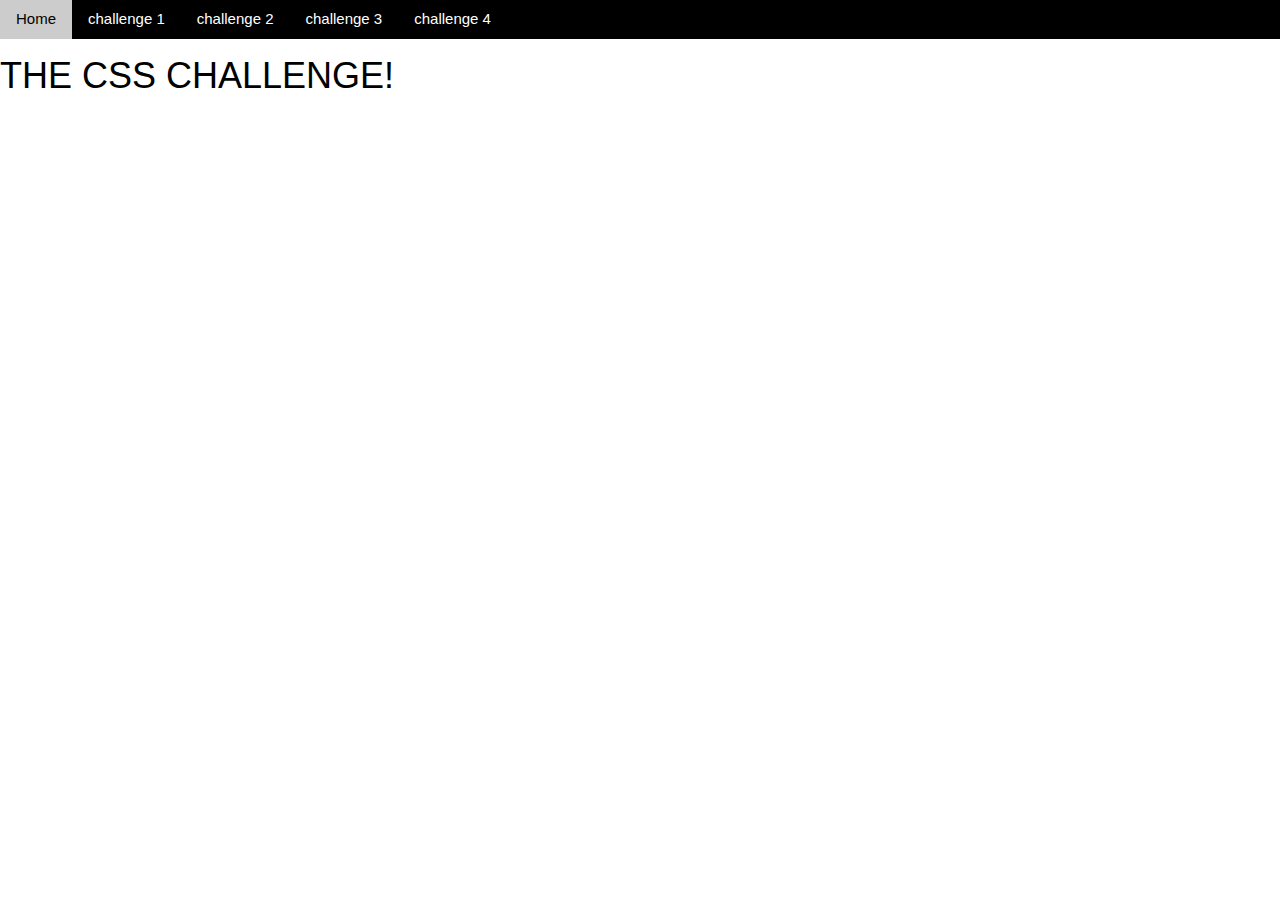
<file: index.html>
<!DOCTYPE html>
<html lang="en">

<head>
    <meta charset="UTF-8">
    <meta http-equiv="X-UA-Compatible" content="IE=edge">
    <meta name="viewport" content="width=device-width, initial-scale=1.0">
    <link rel="stylesheet" href="https://www.w3schools.com/w3css/4/w3.css">

    <title>CSS challenge</title>
</head>

<body>
    <!-- NAV BAR - DON'T TOUCH ME -->
    <div class="w3-bar w3-black">
        <a href="/index.html" class="w3-bar-item w3-button">Home</a>
        <a href="/challenge1/index.html" class="w3-bar-item w3-button">challenge 1</a>
        <a href="/challenge2/index.html" class="w3-bar-item w3-button">challenge 2</a>
        <a href="/challenge3/index.html" class="w3-bar-item w3-button">challenge 3</a>
        <a href="/challenge4/index.html" class="w3-bar-item w3-button">challenge 4</a>
    </div>

    <h1>THE CSS CHALLENGE!</h1>

</body>

</html>
</file>
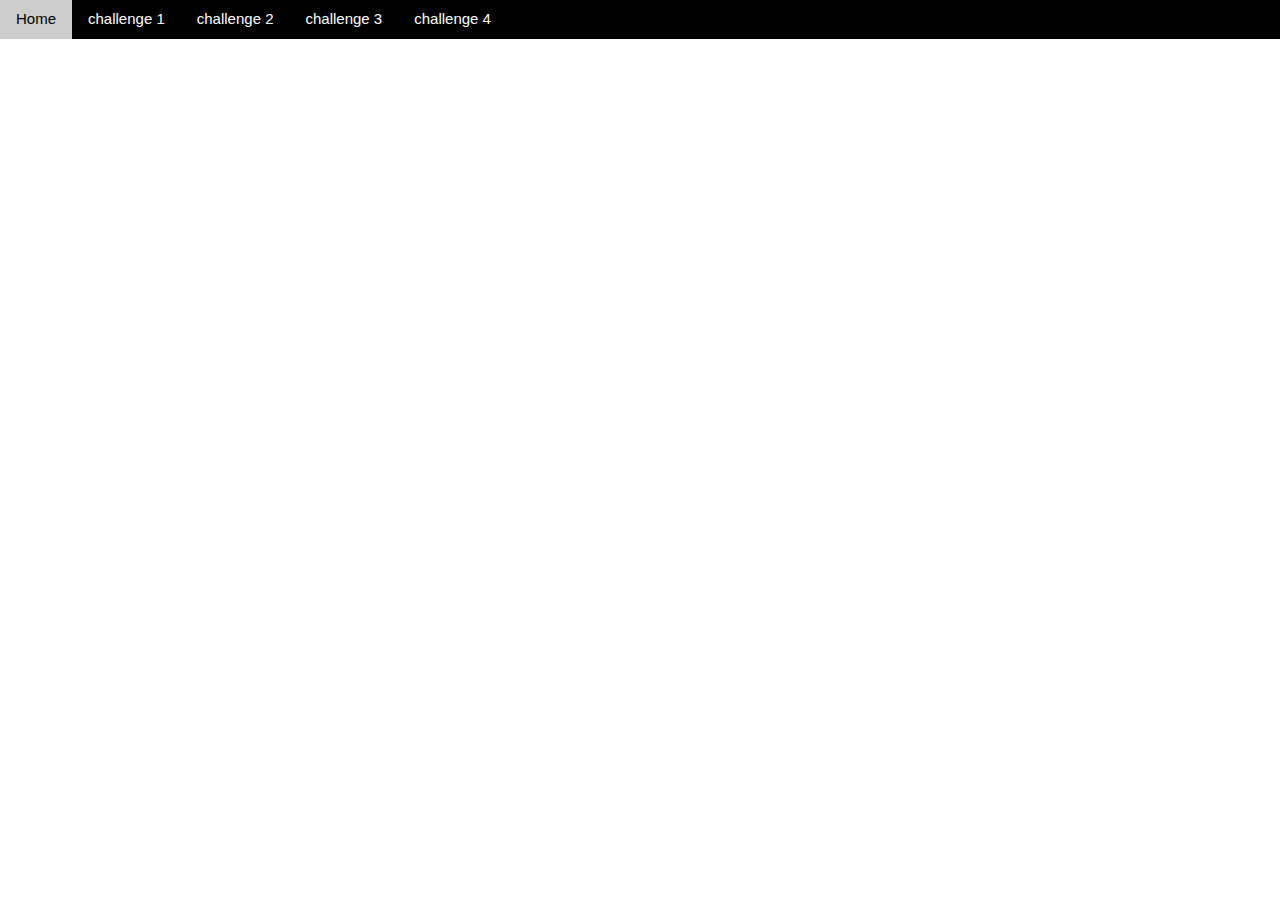
<file: challenge1/index.html>
<!DOCTYPE html>
<html lang="en">

<head>
    <meta charset="UTF-8">
    <meta http-equiv="X-UA-Compatible" content="IE=edge">
    <meta name="viewport" content="width=device-width, initial-scale=1.0">
    <link rel="stylesheet" href="https://www.w3schools.com/w3css/4/w3.css">
    <title>CSS challenge</title>
</head>

<body>
    <!-- NAV BAR - DON'T TOUCH ME -->
    <div class="w3-bar w3-black">
        <a href="/index.html" class="w3-bar-item w3-button">Home</a>
        <a href="/challenge1/index.html" class="w3-bar-item w3-button">challenge 1</a>
        <a href="/challenge2/index.html" class="w3-bar-item w3-button">challenge 2</a>
        <a href="/challenge3/index.html" class="w3-bar-item w3-button">challenge 3</a>
        <a href="/challenge4/index.html" class="w3-bar-item w3-button">challenge 4</a>
    </div>

    <!-- YOUR CODE DOWN HERE  -->

</body>

</html>
</file>
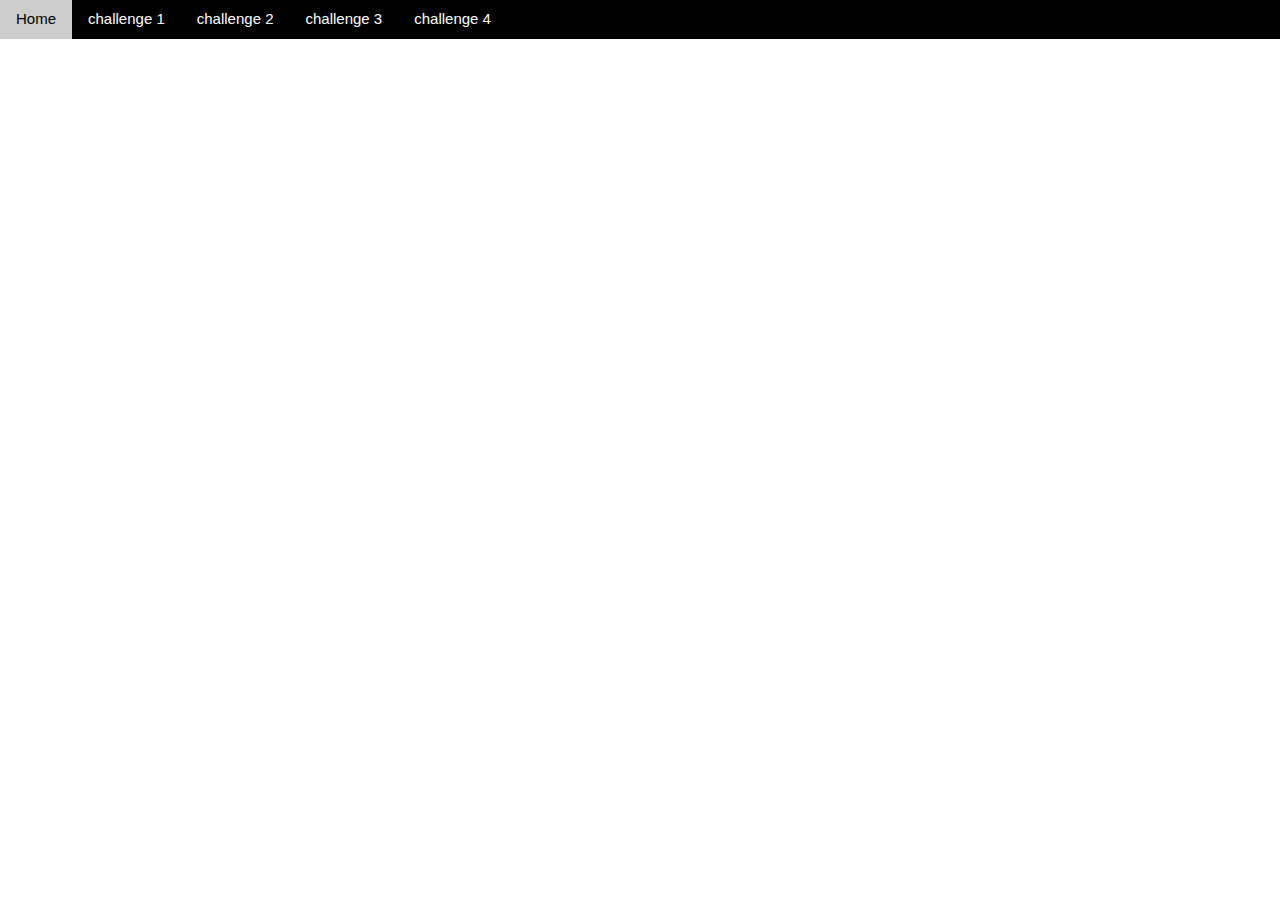
<file: challenge2/index.html>
<!DOCTYPE html>
<html lang="en">

<head>
    <meta charset="UTF-8">
    <meta http-equiv="X-UA-Compatible" content="IE=edge">
    <meta name="viewport" content="width=device-width, initial-scale=1.0">
    <link rel="stylesheet" href="https://www.w3schools.com/w3css/4/w3.css">
    <title>CSS challenge</title>
</head>

<body>
    <!-- NAV BAR - DON'T TOUCH ME -->
    <div class="w3-bar w3-black">
        <a href="/index.html" class="w3-bar-item w3-button">Home</a>
        <a href="/challenge1/index.html" class="w3-bar-item w3-button">challenge 1</a>
        <a href="/challenge2/index.html" class="w3-bar-item w3-button">challenge 2</a>
        <a href="/challenge3/index.html" class="w3-bar-item w3-button">challenge 3</a>
        <a href="/challenge4/index.html" class="w3-bar-item w3-button">challenge 4</a>
    </div>


    <!-- YOUR CODE DOWN HERE . Remove the title and start coding  -->

</body>

</html>
</file>
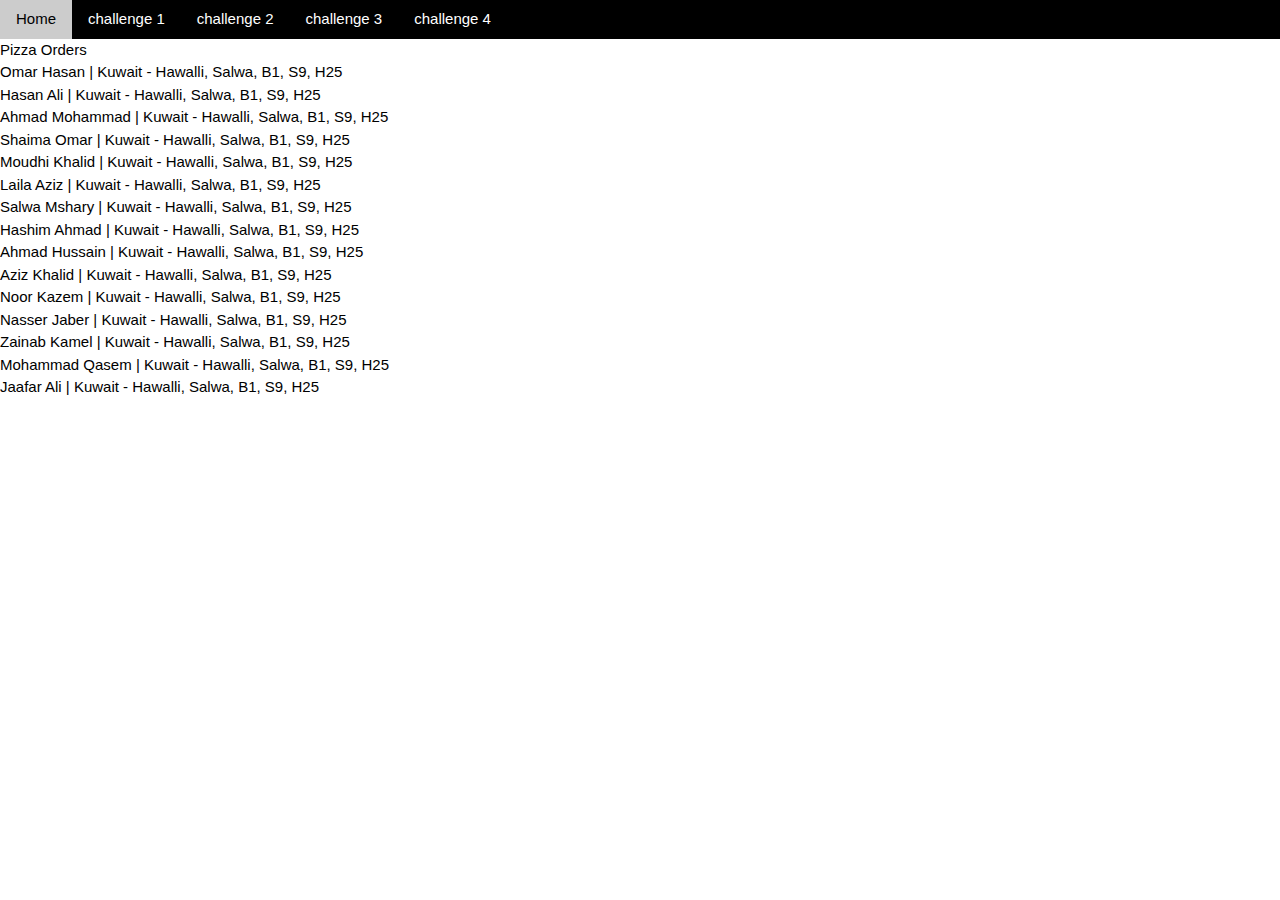
<file: challenge3/index.html>
<!DOCTYPE html>
<html lang="en">

<head>
    <meta charset="UTF-8">
    <meta http-equiv="X-UA-Compatible" content="IE=edge">
    <meta name="viewport" content="width=device-width, initial-scale=1.0">
    <link rel="stylesheet" href="https://www.w3schools.com/w3css/4/w3.css">
    <link rel="stylesheet" href="./style.css">
    <title>CSS challenge</title>
</head>

<body>
    <!-- NAV BAR - DON'T TOUCH ME -->
    <div class="w3-bar w3-black">
        <a href="/index.html" class="w3-bar-item w3-button">Home</a>
        <a href="/challenge1/index.html" class="w3-bar-item w3-button">challenge 1</a>
        <a href="/challenge2/index.html" class="w3-bar-item w3-button">challenge 2</a>
        <a href="/challenge3/index.html" class="w3-bar-item w3-button">challenge 3</a>
        <a href="/challenge4/index.html" class="w3-bar-item w3-button">challenge 4</a>
    </div>


    <!-- YOUR CODE DOWN HERE -->
    <div class="container">
        <div class="head">
            Pizza Orders
        </div>
        <div id="list" class="list">
            <!-- This inner HTML will be filled by JS code -->
        </div>
    </div>
</body>
<script src="people.js"></script>
<script src="index.js"></script>

</html>
</file>
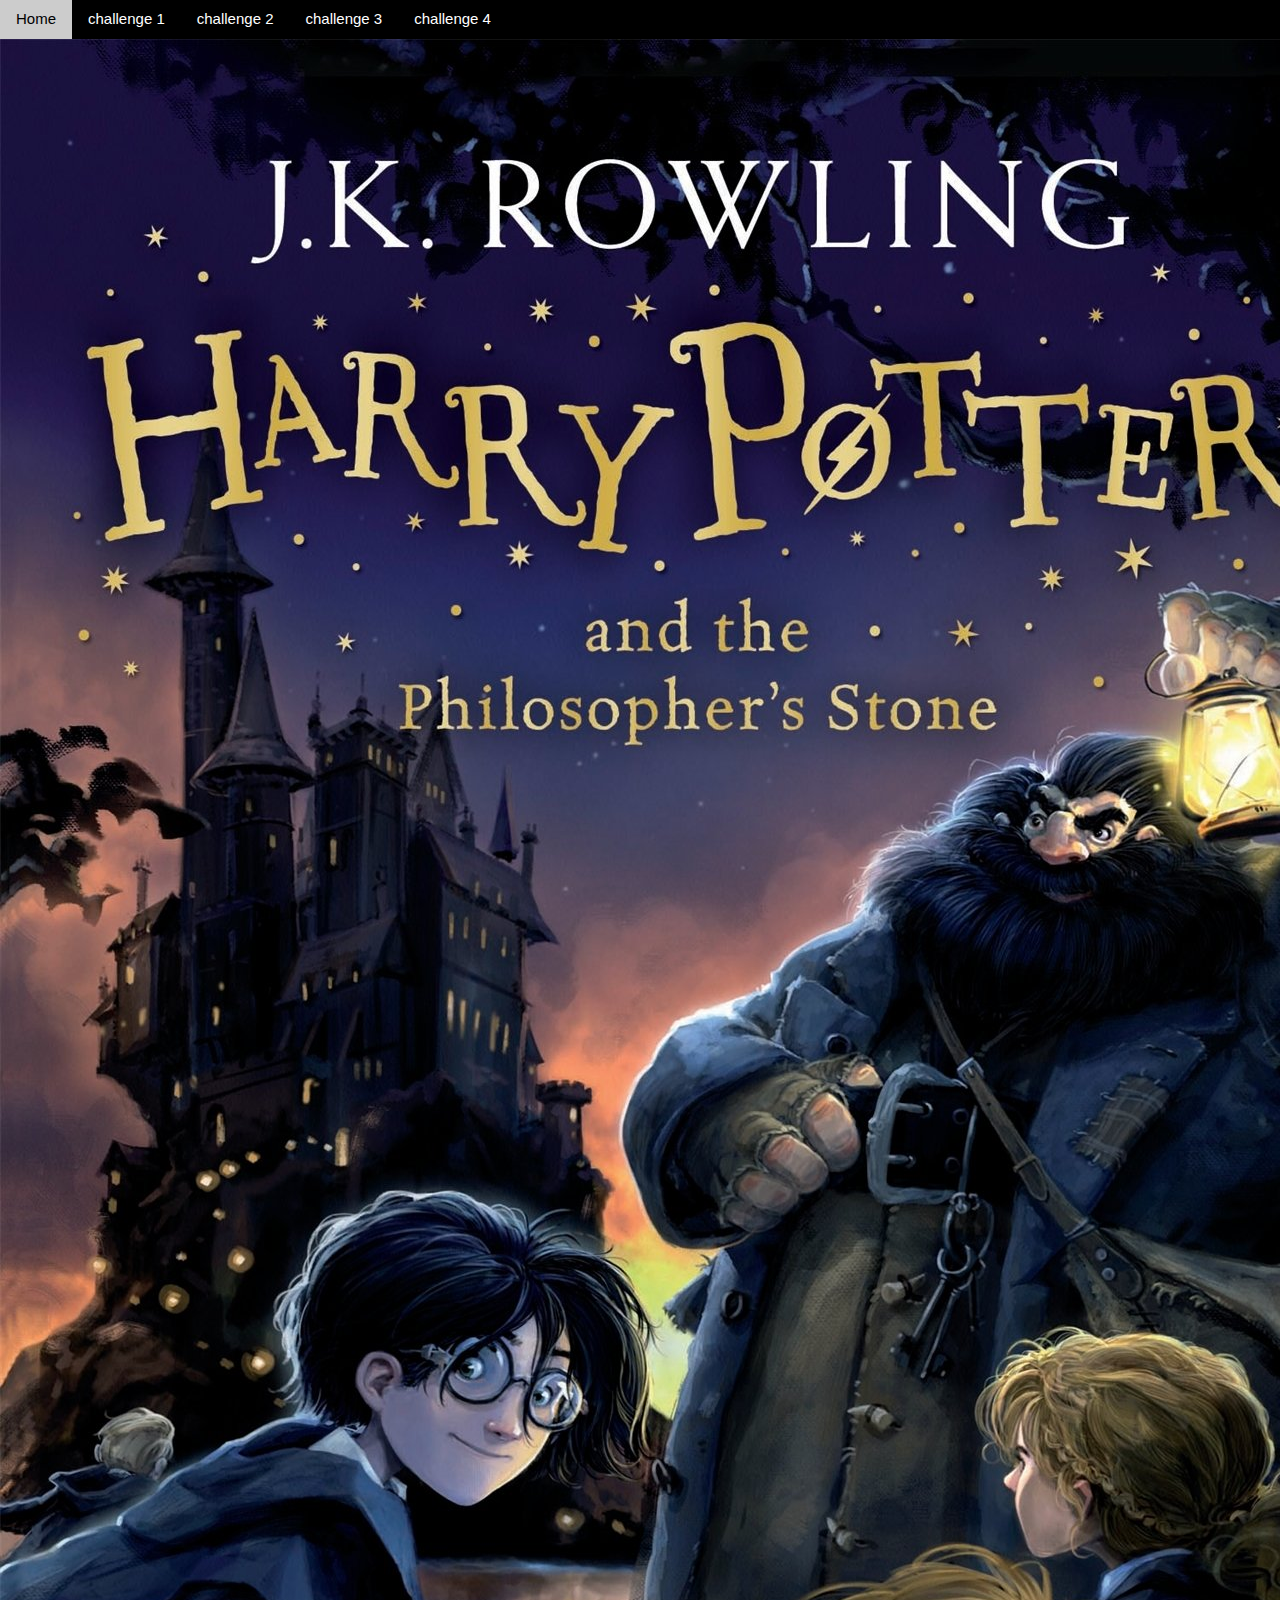
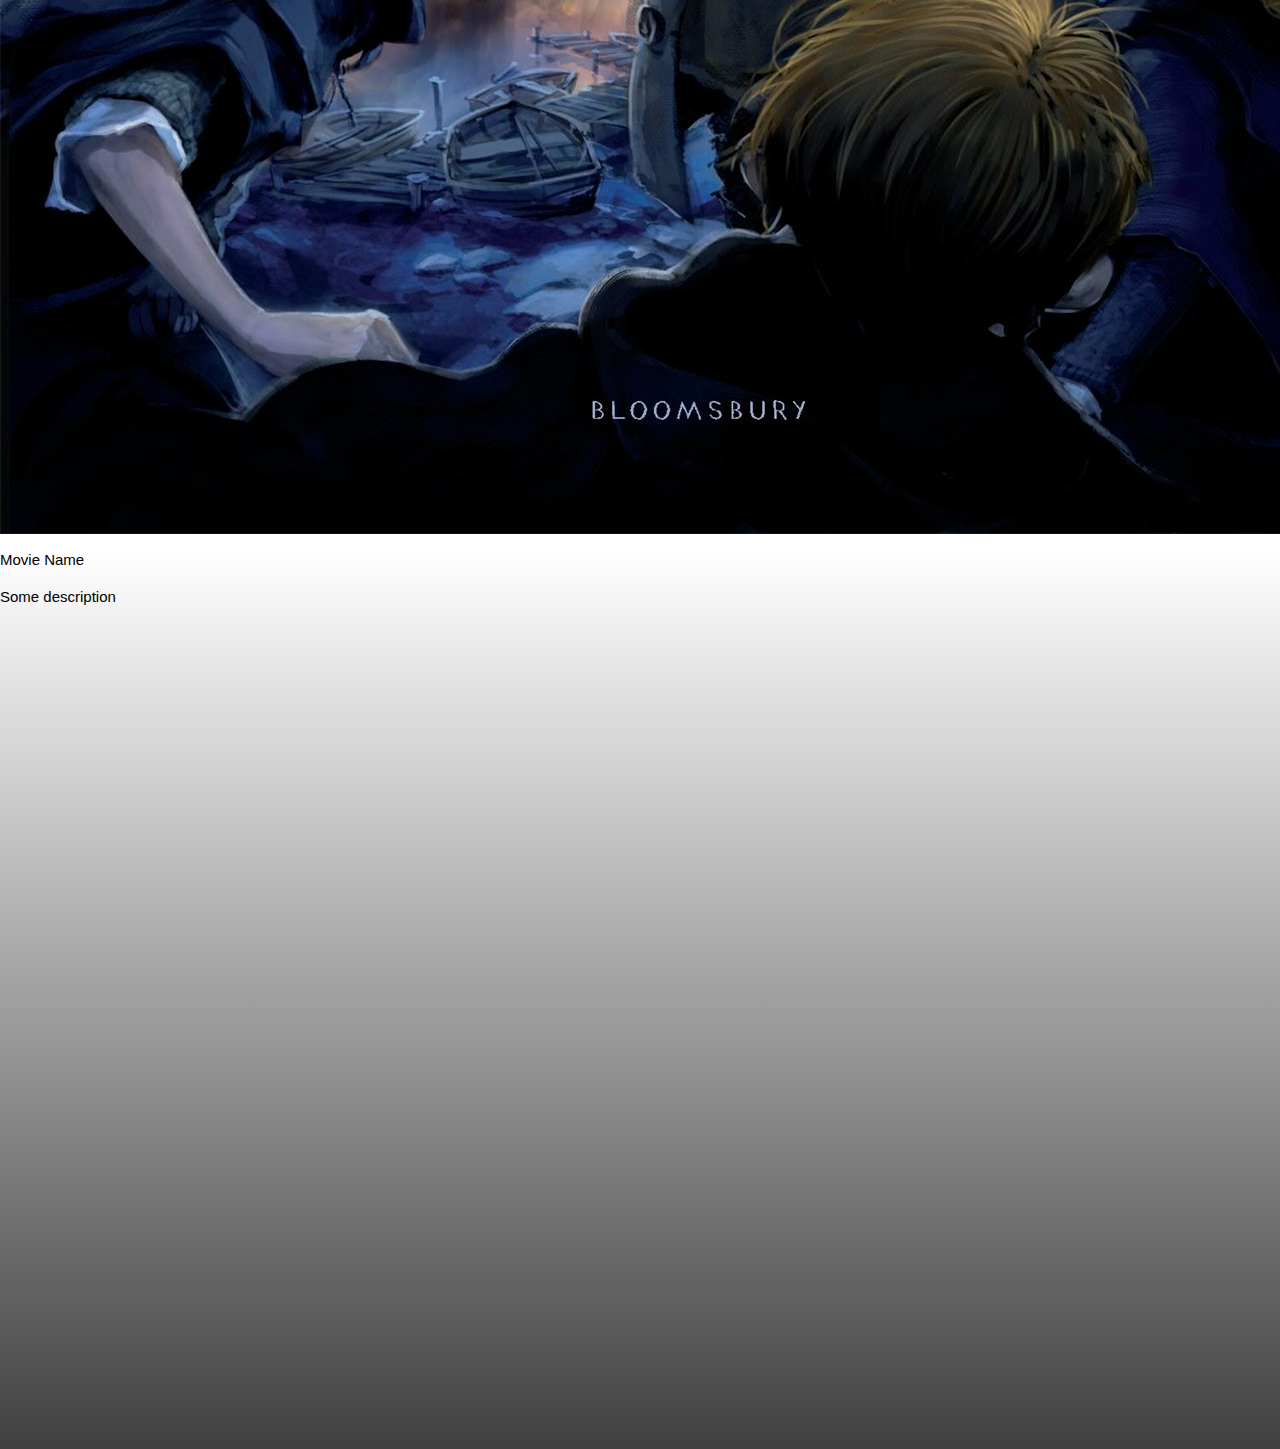
<file: challenge4/index.html>
<!DOCTYPE html>
<html lang="en">

<head>
    <meta charset="UTF-8">
    <meta http-equiv="X-UA-Compatible" content="IE=edge">
    <meta name="viewport" content="width=device-width, initial-scale=1.0">
    <link rel="stylesheet" href="https://www.w3schools.com/w3css/4/w3.css">
    <link rel="stylesheet" href="./style.css">
    <title>CSS challenge</title>
</head>

<body>
    <!-- NAV BAR - DON'T TOUCH ME -->
    <div class="w3-bar w3-black">
        <a href="/index.html" class="w3-bar-item w3-button">Home</a>
        <a href="/challenge1/index.html" class="w3-bar-item w3-button">challenge 1</a>
        <a href="/challenge2/index.html" class="w3-bar-item w3-button">challenge 2</a>
        <a href="/challenge3/index.html" class="w3-bar-item w3-button">challenge 3</a>
        <a href="/challenge4/index.html" class="w3-bar-item w3-button">challenge 4</a>
    </div>



    <!-- YOUR CODE DOWN HERE . Remove the title and start coding  -->
    <div class="container">
        <div class="movie-card">
            <img class="movie-image" src="/assets/harrypotter.jpg" alt="harry potterr">
            <div class="movie-details-container">
                <div class="movie-shadow"></div>
                <div class="descriptions">
                    <p class="movie-title">Movie Name</p>
                    <p>Some description</p>
                </div>
            </div>
        </div>
    </div>
</body>

</html>
</file>
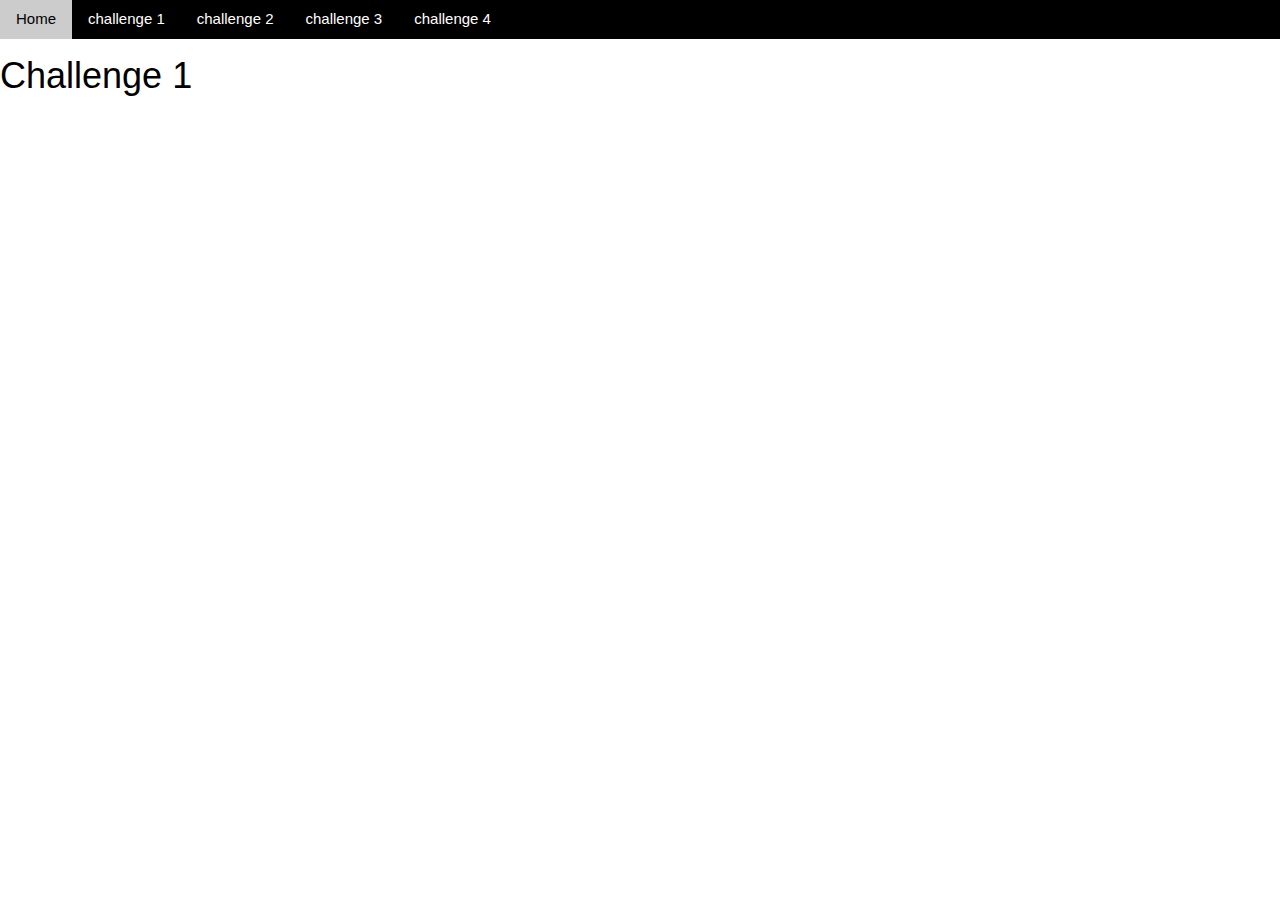
<file: challenge1.html>
<!DOCTYPE html>
<html lang="en">

<head>
    <meta charset="UTF-8">
    <meta http-equiv="X-UA-Compatible" content="IE=edge">
    <meta name="viewport" content="width=device-width, initial-scale=1.0">
    <link rel="stylesheet" href="https://www.w3schools.com/w3css/4/w3.css">

    <title>CSS challenge</title>
</head>

<body>
    <!-- NAV BAR - DON'T TOUCH ME -->
    <div class="w3-bar w3-black">
        <a href="./index.html" class="w3-bar-item w3-button">Home</a>
        <a href="./challenge1.html" class="w3-bar-item w3-button">challenge 1</a>
        <a href="./challenge2.html" class="w3-bar-item w3-button">challenge 2</a>
        <a href="./challenge3.html" class="w3-bar-item w3-button">challenge 3</a>
        <a href="./challenge4.html" class="w3-bar-item w3-button">challenge 4</a>
    </div>

    <!-- YOUR CODE DOWN HERE . Remove the title and start coding  -->
    <h1>Challenge 1</h1>
</body>

</html>
</file>
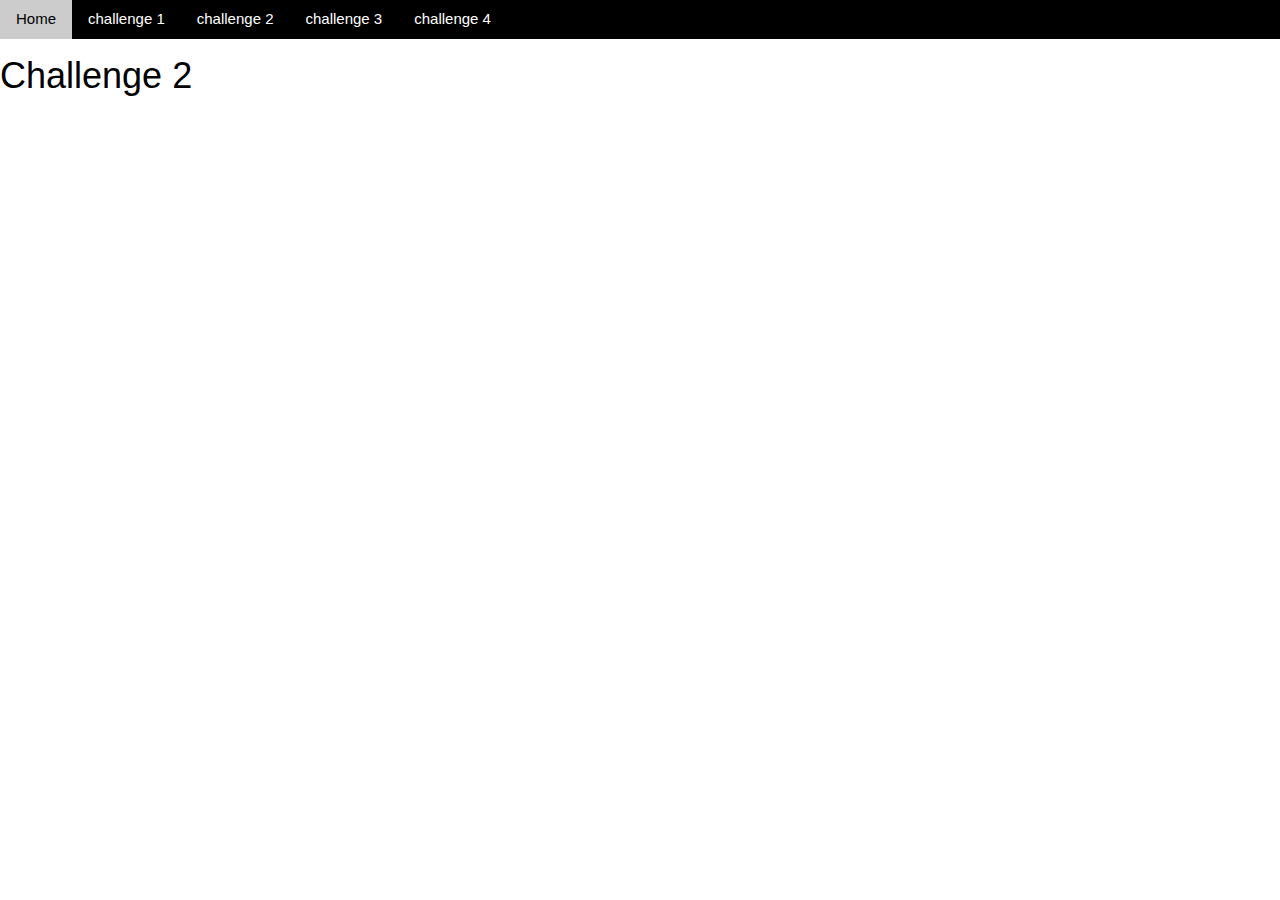
<file: challenge2.html>
<!DOCTYPE html>
<html lang="en">

<head>
    <meta charset="UTF-8">
    <meta http-equiv="X-UA-Compatible" content="IE=edge">
    <meta name="viewport" content="width=device-width, initial-scale=1.0">
    <link rel="stylesheet" href="https://www.w3schools.com/w3css/4/w3.css">

    <title>CSS challenge</title>
</head>

<body>
    <!-- NAV BAR - DON'T TOUCH ME -->
    <div class="w3-bar w3-black">
        <a href="./index.html" class="w3-bar-item w3-button">Home</a>
        <a href="./challenge1.html" class="w3-bar-item w3-button">challenge 1</a>
        <a href="./challenge2.html" class="w3-bar-item w3-button">challenge 2</a>
        <a href="./challenge3.html" class="w3-bar-item w3-button">challenge 3</a>
        <a href="./challenge4.html" class="w3-bar-item w3-button">challenge 4</a>
    </div>


    <!-- YOUR CODE DOWN HERE . Remove the title and start coding  -->
    <h1>Challenge 2</h1>
</body>

</html>
</file>
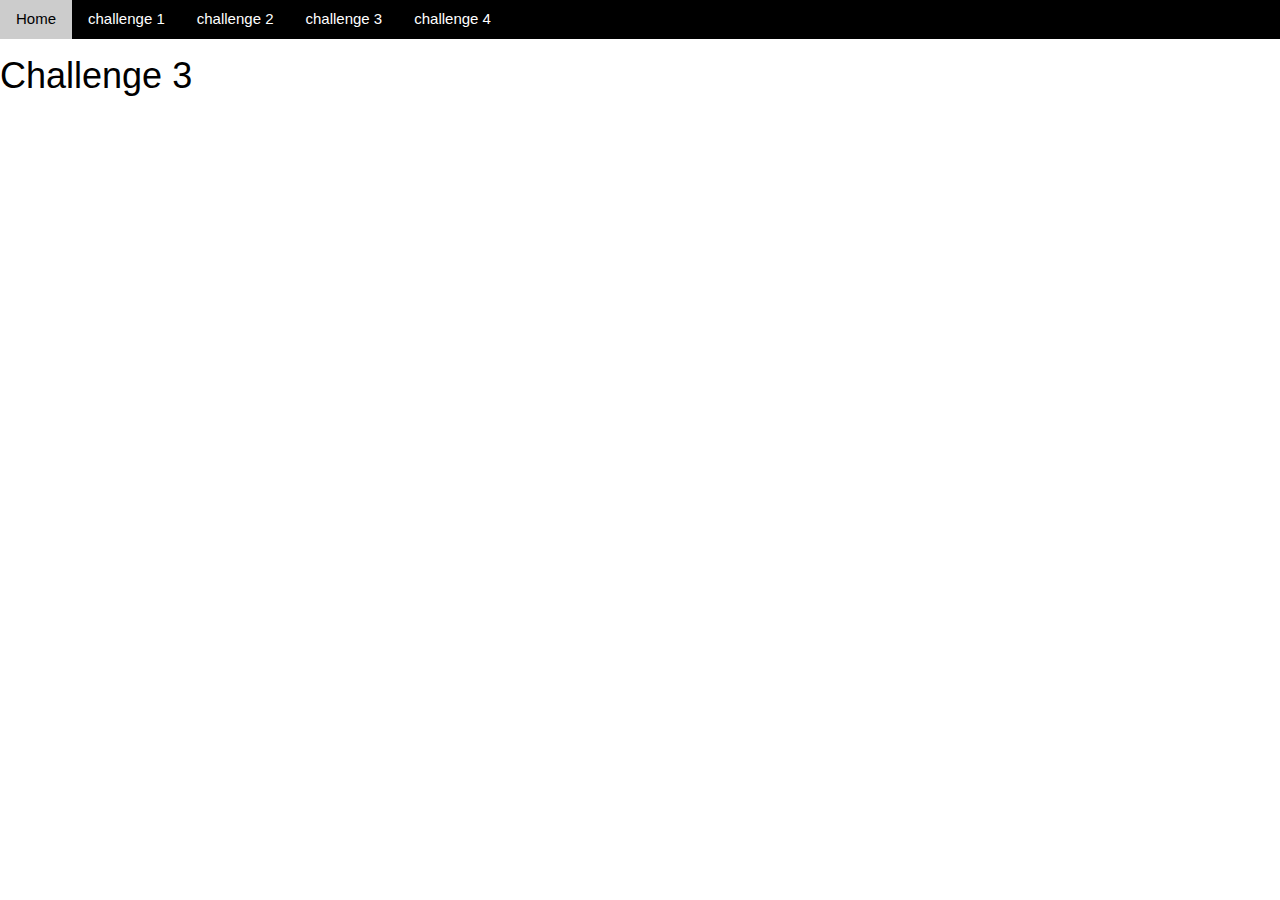
<file: challenge3.html>
<!DOCTYPE html>
<html lang="en">

<head>
    <meta charset="UTF-8">
    <meta http-equiv="X-UA-Compatible" content="IE=edge">
    <meta name="viewport" content="width=device-width, initial-scale=1.0">
    <link rel="stylesheet" href="https://www.w3schools.com/w3css/4/w3.css">

    <title>CSS challenge</title>
</head>

<body>
    <!-- NAV BAR - DON'T TOUCH ME -->
    <div class="w3-bar w3-black">
        <a href="./index.html" class="w3-bar-item w3-button">Home</a>
        <a href="./challenge1.html" class="w3-bar-item w3-button">challenge 1</a>
        <a href="./challenge2.html" class="w3-bar-item w3-button">challenge 2</a>
        <a href="./challenge3.html" class="w3-bar-item w3-button">challenge 3</a>
        <a href="./challenge4.html" class="w3-bar-item w3-button">challenge 4</a>
    </div>


    <!-- YOUR CODE DOWN HERE . Remove the title and start coding  -->
    <h1>Challenge 3</h1>
</body>

</html>
</file>
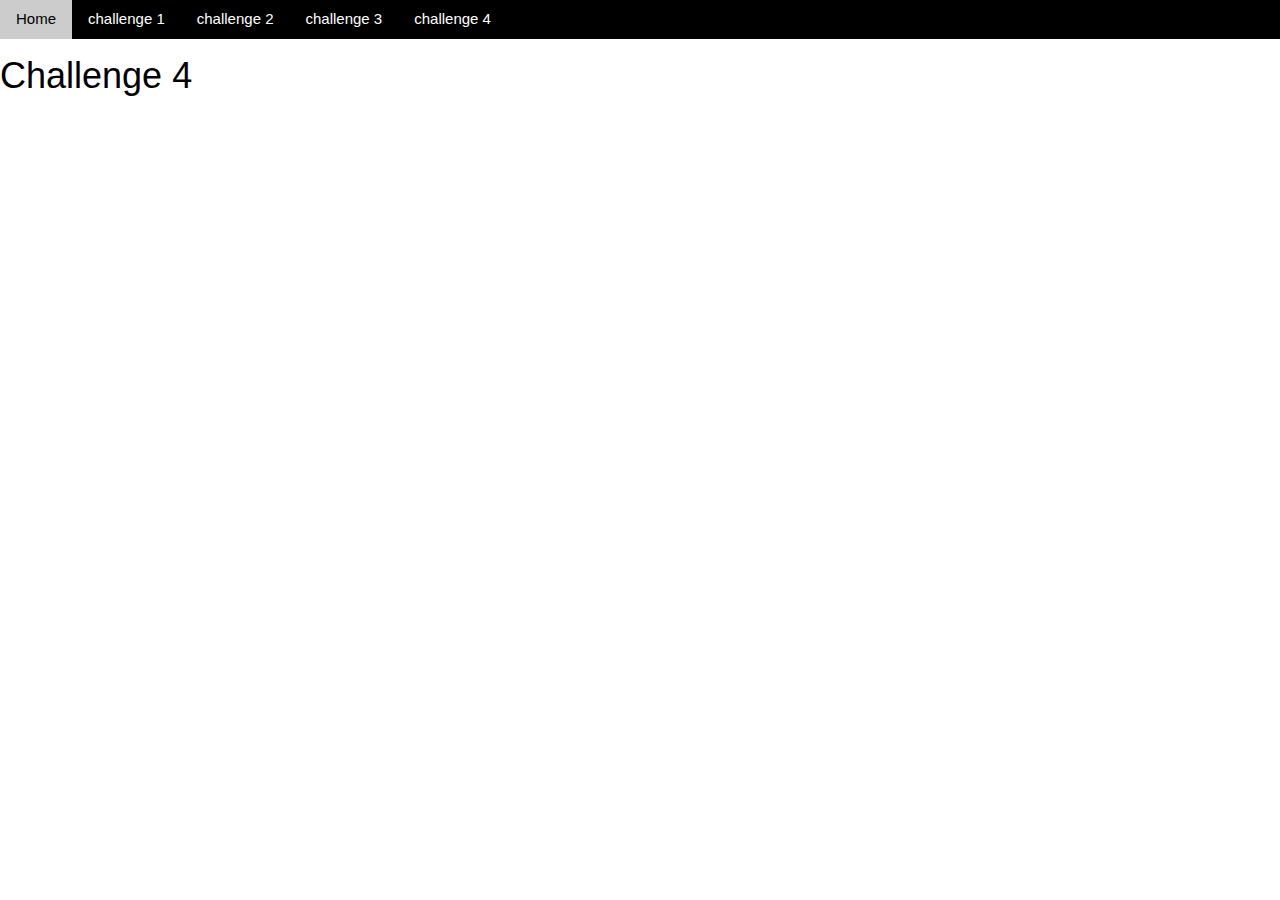
<file: challenge4.html>
<!DOCTYPE html>
<html lang="en">

<head>
    <meta charset="UTF-8">
    <meta http-equiv="X-UA-Compatible" content="IE=edge">
    <meta name="viewport" content="width=device-width, initial-scale=1.0">
    <link rel="stylesheet" href="https://www.w3schools.com/w3css/4/w3.css">

    <title>CSS challenge</title>
</head>

<body>
    <!-- NAV BAR - DON'T TOUCH ME -->
    <div class="w3-bar w3-black">
        <a href="./index.html" class="w3-bar-item w3-button">Home</a>
        <a href="./challenge1.html" class="w3-bar-item w3-button">challenge 1</a>
        <a href="./challenge2.html" class="w3-bar-item w3-button">challenge 2</a>
        <a href="./challenge3.html" class="w3-bar-item w3-button">challenge 3</a>
        <a href="./challenge4.html" class="w3-bar-item w3-button">challenge 4</a>
    </div>


    <!-- YOUR CODE DOWN HERE . Remove the title and start coding  -->
    <h1>Challenge 4</h1>
</body>

</html>
</file>
<file: challenge3/style.css>
/* Add your code in each class */
.container {
}
.head {
}

.row {
  /* .row is used in ./index.js not in the html filee */
}

/* This is a gift - Does not need editing */
/* Learn more about CSS Pseudo Classes https://www.w3schools.com/css/css_pseudo_classes.asp*/
.row:hover {
  text-decoration: line-through;
  cursor: pointer;
}
</file>
<file: challenge4/style.css>
/* Add your code in each class */
body {
}
.container {
}
.movie-card {
}
.movie-image {
}
.movie-details-container {
}
.descriptions {
}

/*A gift from us!*/
.movie-shadow {
  /*
    This gradient was made by this website https://cssgradient.io/
*/
  position: absolute;
  height: 100%;
  width: 100%;
  background: rgb(0, 0, 0);
  background: linear-gradient(
    0deg,
    rgba(0, 0, 0, 0.75) 0%,
    rgba(0, 0, 0, 0) 100%
  );
}
.movie-title {
}
</file>
